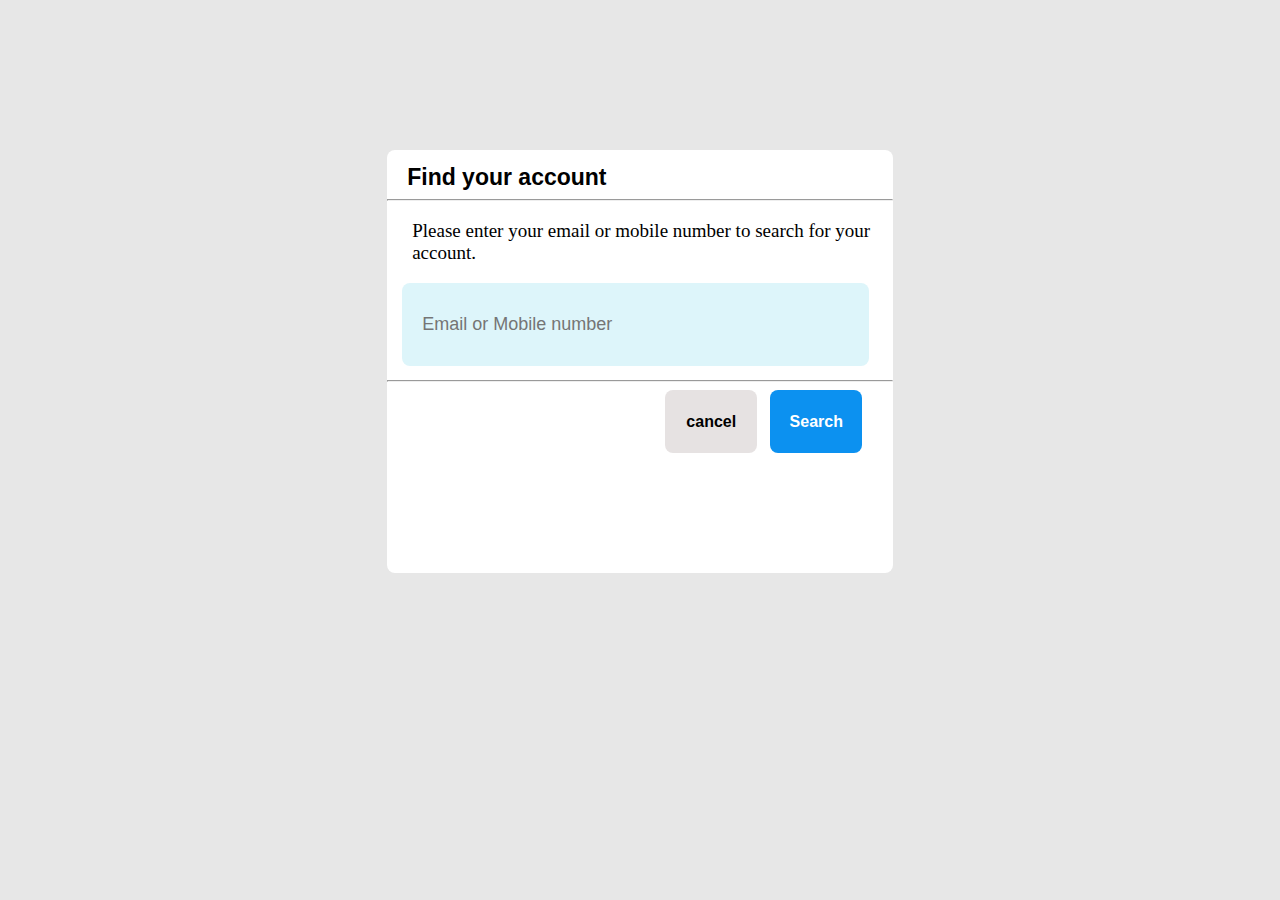
<file: find-your-account.html>
<!DOCTYPE html>
<html>
    <head>
        <title>find your account</title>
        <link rel="stylesheet" type="text/css" href="find-your-account.css">
    </head>
    <body>
        <form class="form">
        <h2 class="form-header">Find your account</h2>
        <hr>
        <p class="form-paragraph">Please enter your email or mobile number to search for your account.</p>
    
        <input type="email" placeholder="Email or Mobile number" class="email">
        <hr>
        <button class="cancel-button">cancel</button>
        <button class="search-button">Search</button>
    </form>
    </body>
</html>
</file>
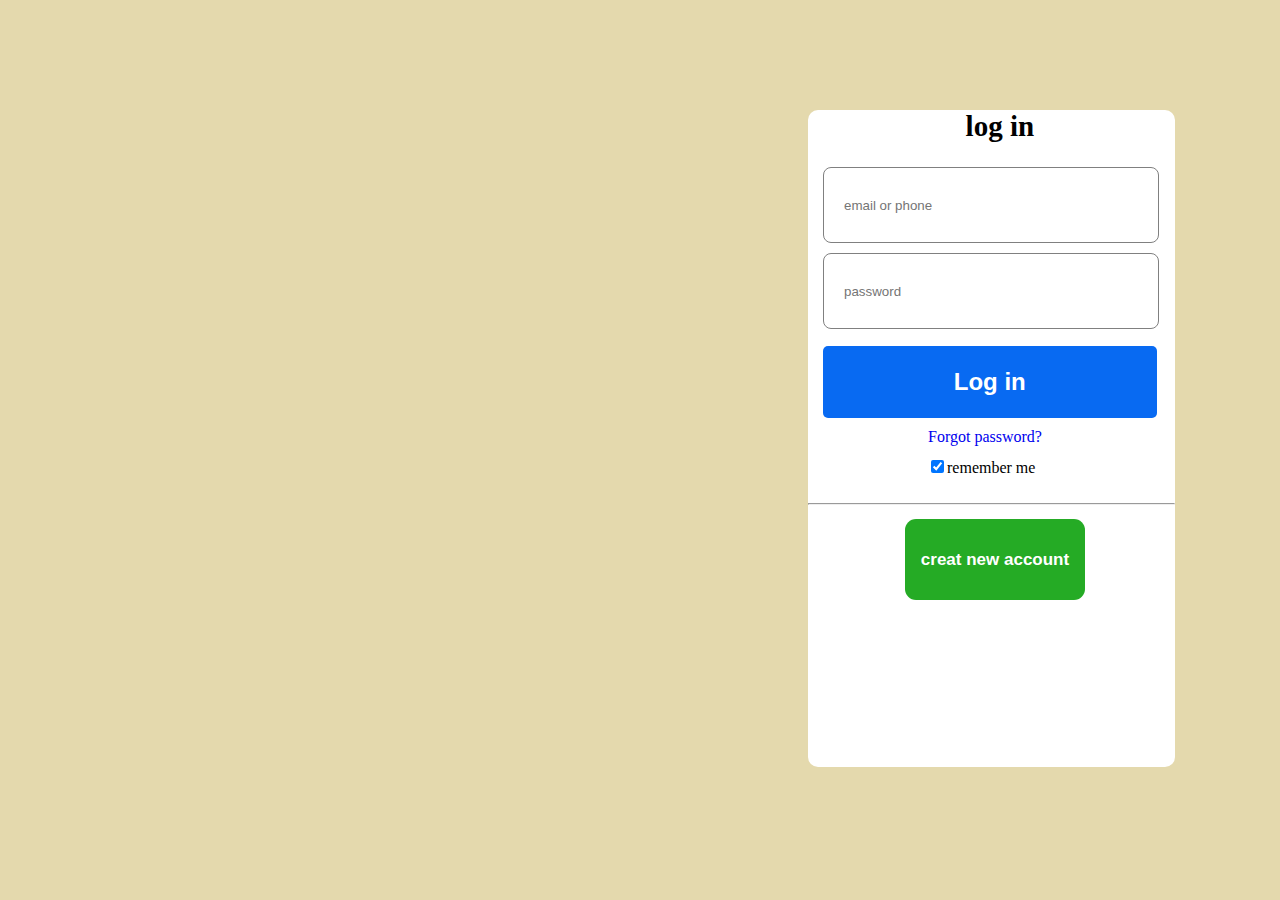
<file: login.html>
<!DOCTYPE html>
<html>
    <head>
        <title>loginform</title>

        <link rel="stylesheet" type="text/css" href="login.css">
    </head>
    <body>
        <form class="login">
            <h2 class="form-header">log in</h2>
            <input class="email" type="email" placeholder="email or phone"><br>
            <input type="password" class="password" placeholder="password">
            <br>
            <button class="submit">Log in </button><br>
            <a id="un" href="find-your-account.html" target="_blank">
                <label class="forgot">
               Forgot password?</label><br></a>

            <input  type="checkbox" checked class="check-box">remember me
            <br>
            <br>
            <hr>
           
                <button class="creat-account-button"> 
                    <a href="newlogin.html"target="_blank"    class="creat-account-link">
                   creat new account 
                   </a>
                </button> 
                
            </a>
        </form>
    </body>
</html>
</file>
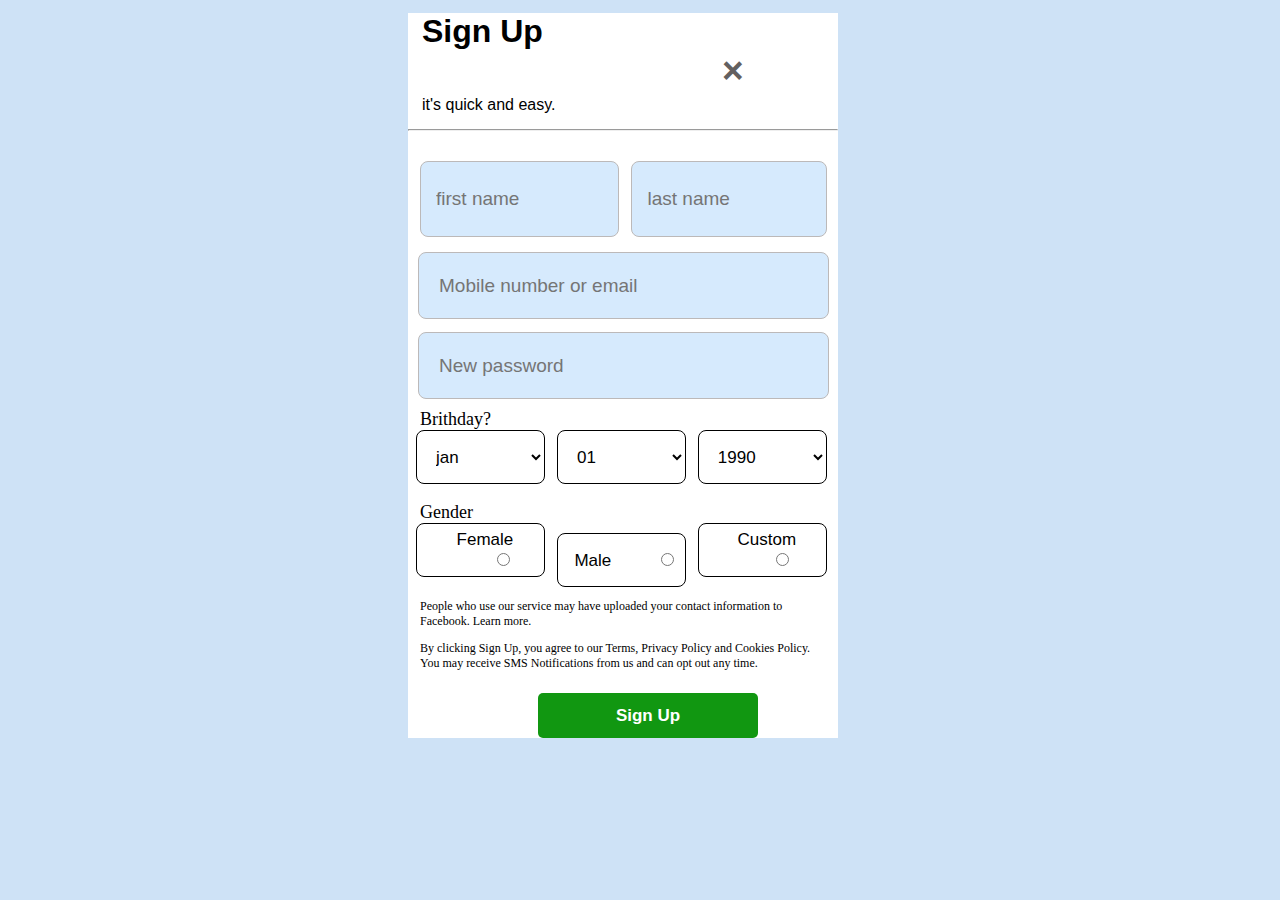
<file: newlogin.html>
<!DOCTYPE html>
<html>
    <head>
        <title>creat new account</title>
        <link rel="stylesheet" type="text/css" href="newlogin.css">
    </head>
    <body>
        <form class="main-form">
            <h1 class="form-header">Sign Up  <a id="close-icon" href="login.html"><span class="close-icon">&times</span></a></h1>
            <p class="form-subtitle">it's quick and easy.</p>
            <hr>
            
            <input type="text" placeholder="first name" class="first-name">
            <input type="text" placeholder="last name" class="last-name">
            <br>
            <input type="email" placeholder="Mobile number or email" class="email">
            <input type="password" placeholder="New password" class="password">
            <br>

            
            <p class="brith-day">Brithday?</p>

            <div >
            <select class="date">
                <option>jan</option>
                <option>feb</option>
                <option>mar</option>
                <option>apr</option>
                <option>may</option>
                <option>jun</option>
                <option>jul</option>
                <option>aug</option>
                <option>sep</option>
                <option>oct</option>
                <option>nov</option>
                <option>dec</option>
            </select>

            <select class="date">
                <option>01</option>
                <option>02</option>
                <option>03</option>
                <option>04</option>
                <option>05</option>
                <option>06</option>
                <option>07</option>
                <option>08</option>
                <option>09</option>
                <option>10</option>
                <option>11</option>
                <option>12</option>
                <option>13</option>
                <option>14</option>
                <option>15</option>
                <option>16</option>
                <option>18</option>
                <option>19</option>
                <option>20</option>
                <option>21</option>
                <option>22</option>
                <option>23</option>
                <option>24</option>
                <option>25</option>
                <option>26</option>
                <option>27</option>
                <option>28</option>
                <option>29</option>
                <option>30</option>
                <option>31</option>
            </select>

            <select class="date">
                <option>1990</option>
                <option>1991</option>
                <option>1992</option>
                <option>1993</option>
                <option>1994</option>
                <option>1995</option>
                <option>1996</option>
                <option>1997</option>
                <option>1998</option>
                <option>1999</option>
                <option>2000</option>
                <option>2001</option>
                <option>2002</option>
                <option>2003</option>
                <option>2004</option>
                <option>2005</option>
                <option>2006</option>
                <option>2007</option>
                <option>2008</option>
                <option>2009</option>
                <option>2010</option>
                <option>2011</option>
                <option>2012</option>
                <option>2013</option>
                <option>2014</option>
                <option>2015</option>
                <option>2016</option>
                <option>2018</option>
                <option>2019</option>
                <option>2020</option>
                <option>2021</option>
                <option>2022</option>
                <option>2023</option>
                <option>2024</option>
                <option>2025</option>
                <option>2626</option>
                <option>2027</option>
                <option>2028</option>
                <option>2029</option>
                <option>2030</option>
                <option>2031</option>
                
            </select>
            </div>
            <br>
            <p class="gender-paragraph">Gender</p>
           <button class="date">
            Female<input type="radio" style="margin-left: 40px;">
           </button> 

           <button class="date">
               Male<input type="radio" style="margin-left: 50px;">
           </button>

           <button class="date">
                Custom <input type="radio" style="margin-left: 35px;">
           </button>

        

           <p>
            People who use our service may have uploaded your contact information to Facebook. Learn more.
        </p>

        <p>
            By clicking Sign Up, you agree to our Terms, Privacy Policy and Cookies Policy. You may receive SMS Notifications from us and can opt out any time.
        </p>

        <button class="sign-up-button">Sign Up</button>
        </form>
    </body>
</html>
</file>
<file: find-your-account.css>
body {
    background-color: rgb(231, 231, 231);
}
.form{
    width: 40%;
    height: 47vh;
    background-color: rgb(255, 255, 255);
    margin: 150px 20px  15px 30%;
    border-radius: 8px;
}
.form-header {
    font-family: arial;
    font-size: 23px;
    margin: 60px 10px 20px 20px;
    padding-top: 14px;
    margin-bottom: 0px;
}
.form-paragraph {
    padding-left: 25px;
    font-size: 19px;
}
.email {
    width:88%;
    height: 9vh;
    margin-left: 15px;
    padding-left: 20px;
    font-size: 18px;
    border: none;
    margin-bottom: 6px;
    border-radius: 8px;
    background-color: rgb(221, 245, 250);
}
.cancel-button {
    margin-left: 55%;
    width: 92px; 
    height:7vh;
    font-weight: bold;
    font-size: 16px;
    border: none;
    border-radius: 8px;
    background-color: rgb(230, 226, 226);
    margin-right: 9px;
    cursor: pointer;
   
}
.search-button {
    background-color: rgb(12, 145, 240);
    width: 92px; 
    height:7vh;
    font-weight: bold;
    font-size: 16px;
    border: none;
    color: white;
    border-radius: 8px;
}
</file>
<file: login.css>
body {
    background-color: rgb(228, 217, 173);
}
.login {
    width: 29%;
    height: 73vh;
    background-color: white;
    margin: 110px 12px 10px 800px;
    border-radius: 10px;
}
.form-header {
    padding-left: 43%;
    padding-top: 0px;
    font-size: 29px;
    padding-bottom: 0px;

}
.email {
    width: 85%;
    margin-left: 15px;
    height: 8vh;
    margin-top: 0px;
    margin-bottom: 10px;
    border: 1px solid gray;
    cursor: pointer;
    border-radius: 8px;
    padding-left: 20px;
}
.password {
    width: 85%;
    margin-left: 15px;
    height: 8vh;
    margin-top: 0px;
    margin-bottom: 17px;
    border: 1px solid gray;
    cursor: pointer;
    border-radius: 8px;
    padding-left: 20px;
}
.submit {
    background-color: rgb(8, 106, 242);
    width: 91%;
    margin-left: 15px;
    height: 8vh;
    margin-top: 0px;
    margin-bottom: 10px;
    border: none;
    cursor: pointer;
    color: white;
    transition: box-shadow 0.15s;
    transition: opacity 0.3s;
    border-radius: 5px;
    font-weight: bold;
    font-size: 24px;
}
.submit:hover {
    box-shadow: 6px 6px 12px   rgba(0, 0, 0, 0.5);
    opacity: 0.8;
}
.submit:active {
    background-color: white;
    color: blue;
    font-weight: bold;
    font-size: 20px;
}
#un{
    text-decoration: none;
}
.forgot {
    margin-left: 120px;
    margin-bottom: 0px;
    

}
.forgot:hover {
    text-decoration: underline;
    color: blue;
    cursor: pointer;
    
}
.check-box {
    margin-left: 123px;
    margin-top: 14px;
}
.creat-account-button {
    width: 180px;
    margin-left: 97px;
    height: 9vh;
    background-color: rgb(37, 171, 37);
    color: white;
    font-weight: bolder;
    border: none;
    font-size: 17px;
    border-radius: 11px;
    margin-top: 6px;
    cursor: pointer;
    transition: opacity 0.15s;
}
.creat-account-button:hover {
    opacity: 0.7;
}
.creat-account-button:active {
    opacity: 0.2;
}
.creat-account-link {
    color: white;
    text-decoration: none;
}
</file>
<file: newlogin.css>
body {
    background-color: rgb(206, 226, 246);
}
.main-form {
    background-color: white;
    width: 34%;
    margin: 13px 10px 12px 400px;

}
.form-header {
    margin-left: 14px;
    margin-top: 10px;
    font-family: arial;
    margin-bottom: 4px;
}
.form-subtitle {
    margin-left: 14px;
    margin-top: 0px;
    font-family: arial;
    margin-bottom: 15px;
    font-size: 16px;
}


.first-name {
    width: 42%;
    height: 8vh;
    border-radius: 8px;
    background-color: rgb(214, 234, 253);
    margin: 22px 8px 15px 12px;
    padding-left: 15px;
    font-size: 19px;
    border: 1px solid rgb(188, 185, 185);
}

.last-name {
    width: 41%;
    height: 8vh;
    border-radius: 8px;
    background-color: rgb(214, 234, 253);
    padding-left: 15px;
    font-size: 19px;
    border: 1px solid rgb(188, 185, 185);
}

.email {
    width: 90%;
    height: 7vh;
    margin-left: 10px;
    border-radius: 8px;
    background-color: rgb(214, 234, 253);
    padding-left: 20px;
    font-size: 19px;
    margin-bottom: 13px;
    border: 1px solid rgb(188, 185, 185);

}

.password {
    width: 90%;
    height: 7vh;
    margin-left: 10px;
    border-radius: 8px;
    border: none;
    background-color: rgb(214, 234, 253);
    padding-left: 20px;
    font-size: 19px;
    border: 1px solid rgb(188, 185, 185);
}

.brith-day {
    margin-left: 12px;
    margin-bottom: 0px;
    font-size: 18px;
    margin-top: 10px;
    
}

.gender-paragraph {
    margin-left: 12px;
    margin-bottom: 0px;
    font-size: 18px;
    margin-top: 0px;
}

.date {
    width: 30%;
    height: 6vh;
    border-radius: 8px;
    margin-left: 8px;
    font-size: 17px;
    background-color: white;
    border: 1px solid rgb(0, 0, 0);
    padding-left: 15px;
}

p {
    font-size: 12px;
    margin-left: 12px;
    width: 93%;
}


.sign-up-button {
    margin-left: 130px;
    width: 220px;
    height: 45px;
    margin-top: 10px;
    background-color: rgb(17, 151, 17);
    color: white;
    font-weight: bold;
    font-size: 17px;
    border: none;
    border-radius: 5px;
    cursor: pointer;
    transition: opacity 0.15s;
}
.sign-up-button:hover {
    opacity: 0.6;
}
.sign-up-button:active {
    margin-top: 16px;
}

.close-icon {
    margin-left: 300px; 
    color: rgb(99, 96, 96); 
    font-size: 37px;
     cursor:copy;
}

#close-icon {
    text-decoration: none;
    vertical-align:top;
}
</file>
